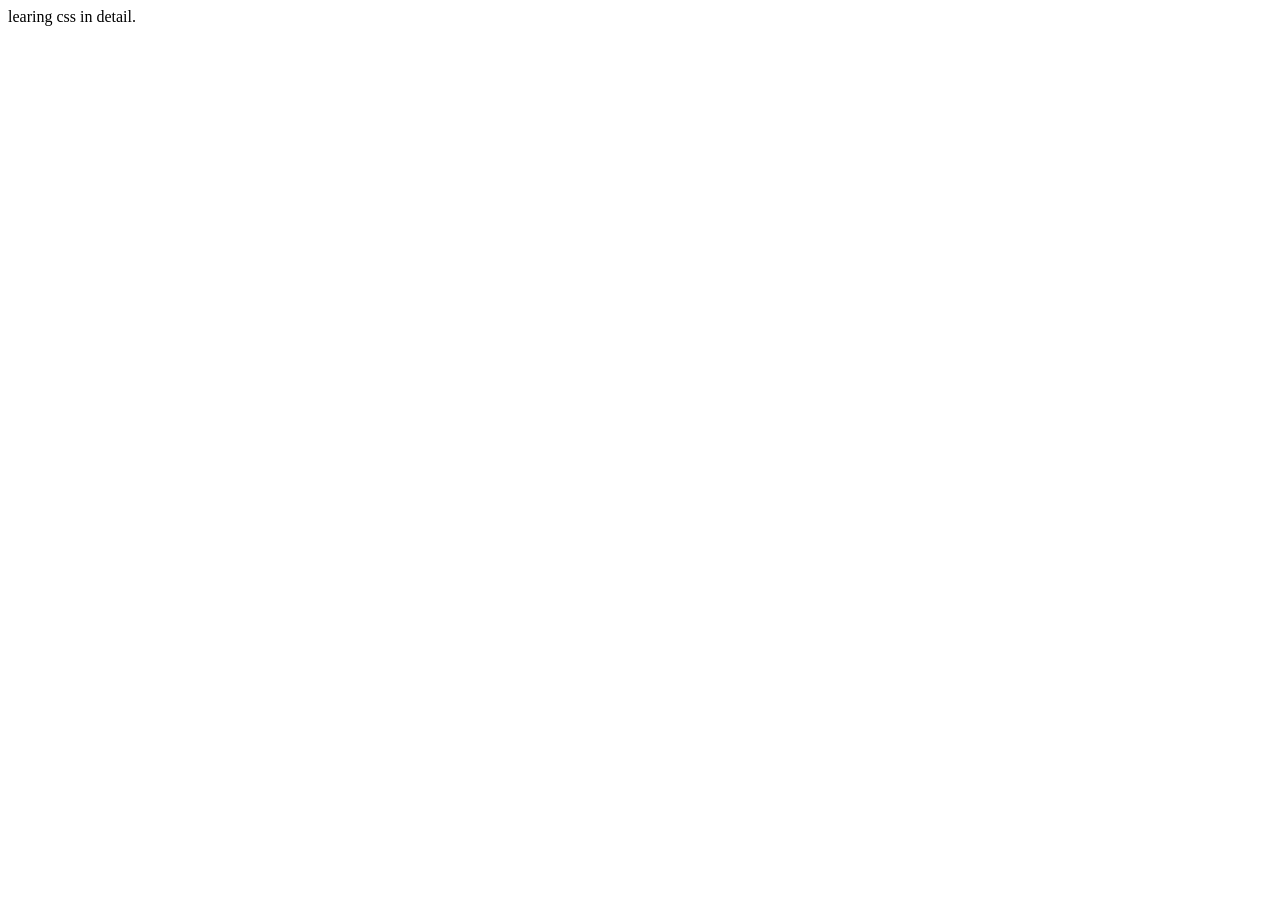
<file: freecodecamp/index.html>
<!DOCTYPE html>
<html lang="en">
<head>
    <meta charset="UTF-8">
    <meta name="viewport" content="width=device-width, initial-scale=1.0">
    <title>Document</title>
</head>
<body>
    learing css in detail.
</body>
</html>
</file>
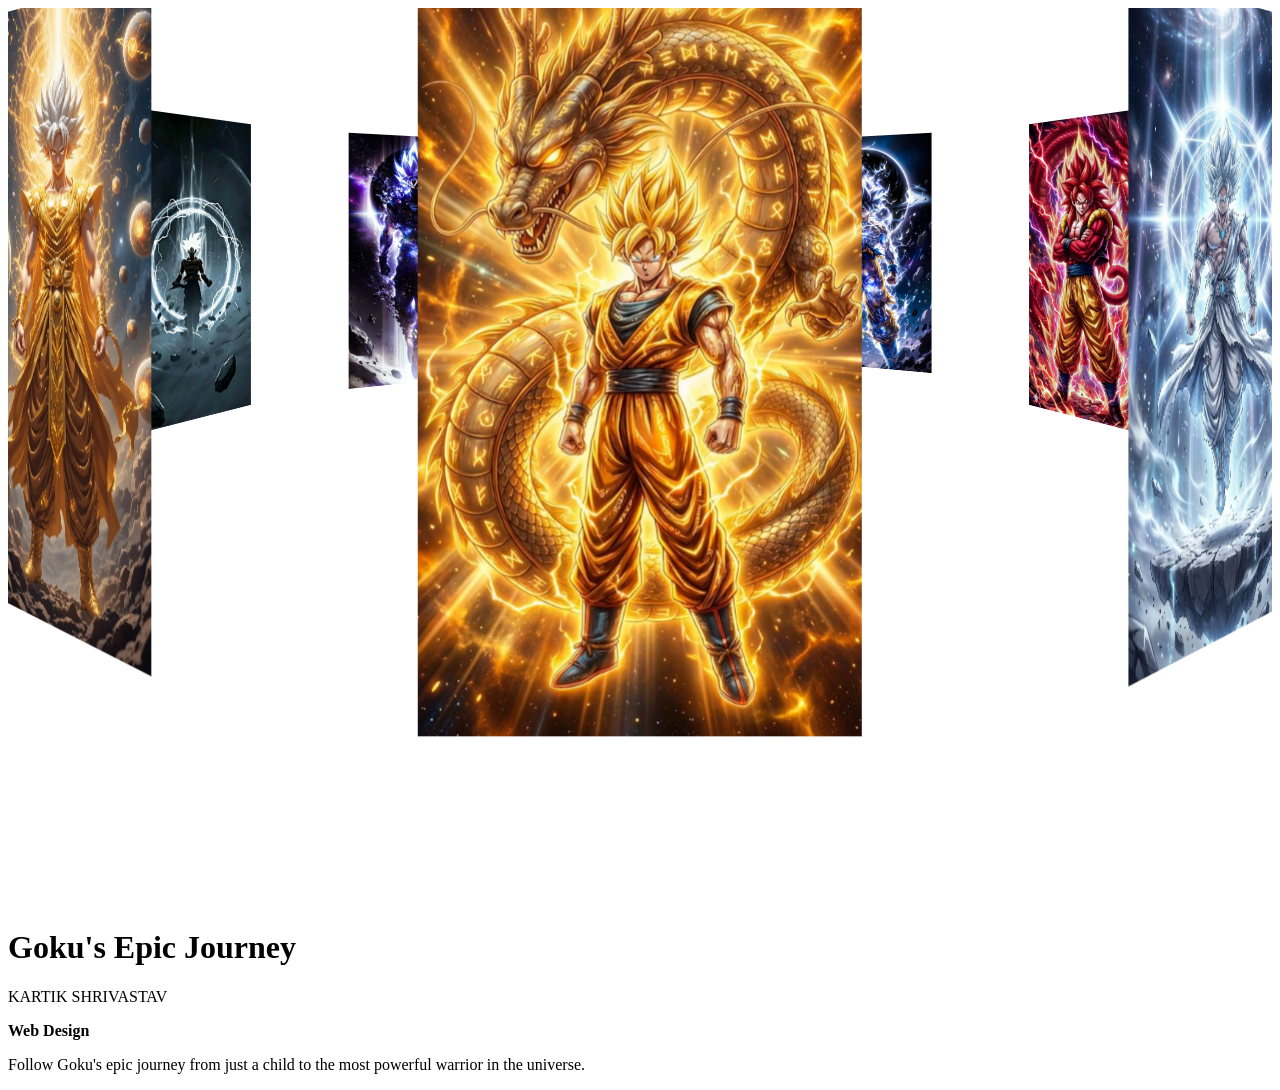
<file: new style web design/index.html>
<!DOCTYPE html>
<html lang="en">
<head>
    <meta charset="UTF-8">
    <meta name="viewport" content="width=device-width, initial-scale=1.0">
    <link rel="stylesheet" href="style.css">
    <title>Document</title>
</head>
<body>

    <div class="banner">
        <div class="slider" style="--quantity: 10;">
            <div class="item"style="--position: 1;"><img src="goku1.jpg" alt="Goku in combat stance with powerful aura surrounding him"></div>
            <div class="item"style="--position: 2;"><img src="goku2.jpg" alt="Goku preparing energy attack with intense determination"></div>
            <div class="item"style="--position: 3;"><img src="goku3.jpg" alt="Goku mid-transformation with glowing energy effects"></div>
            <div class="item"style="--position: 4;"><img src="goku4.jpg" alt="Goku displaying super saiyan form with golden aura"></div>
            <div class="item"style="--position: 5;"><img src="goku5.jpg" alt="Goku in meditation pose radiating spiritual power"></div>
            <div class="item"style="--position: 6;"><img src="goku6.jpg" alt="Goku performing signature kamehameha attack with energy blast"></div>
            <div class="item"style="--position: 7;"><img src="goku7.jpg" alt="Goku ascending to higher power level with golden light"></div>
            <div class="item"style="--position: 8;"><img src="goku8.jpg" alt="Goku in ultra instinct form surrounded by ethereal white and blue energy"></div>
            <div class="item"style="--position: 9;"><img src="goku9.jpg" alt="Goku standing victorious with triumphant expression and powerful stance"></div>
            <div class="item"style="--position: 10;"><img src="goku10.jpg" alt="Goku channeling massive cosmic energy against nebula background"></div>
        </div>
    </div> 
    <div class="content">
        <h1>Goku's Epic Journey</h1>
        <div class="author">
            <span class="author-name">KARTIK SHRIVASTAV</span>
            <p><b>Web Design</b></p>
            <p>
                Follow Goku's epic journey from just a child to the most powerful warrior in the universe.
            </p>
            <!-- Placeholder for future 3D model or interactive content -->
            <div class="model">
            </div>
        </div>
    </div>
     
</body>
</html>
</file>
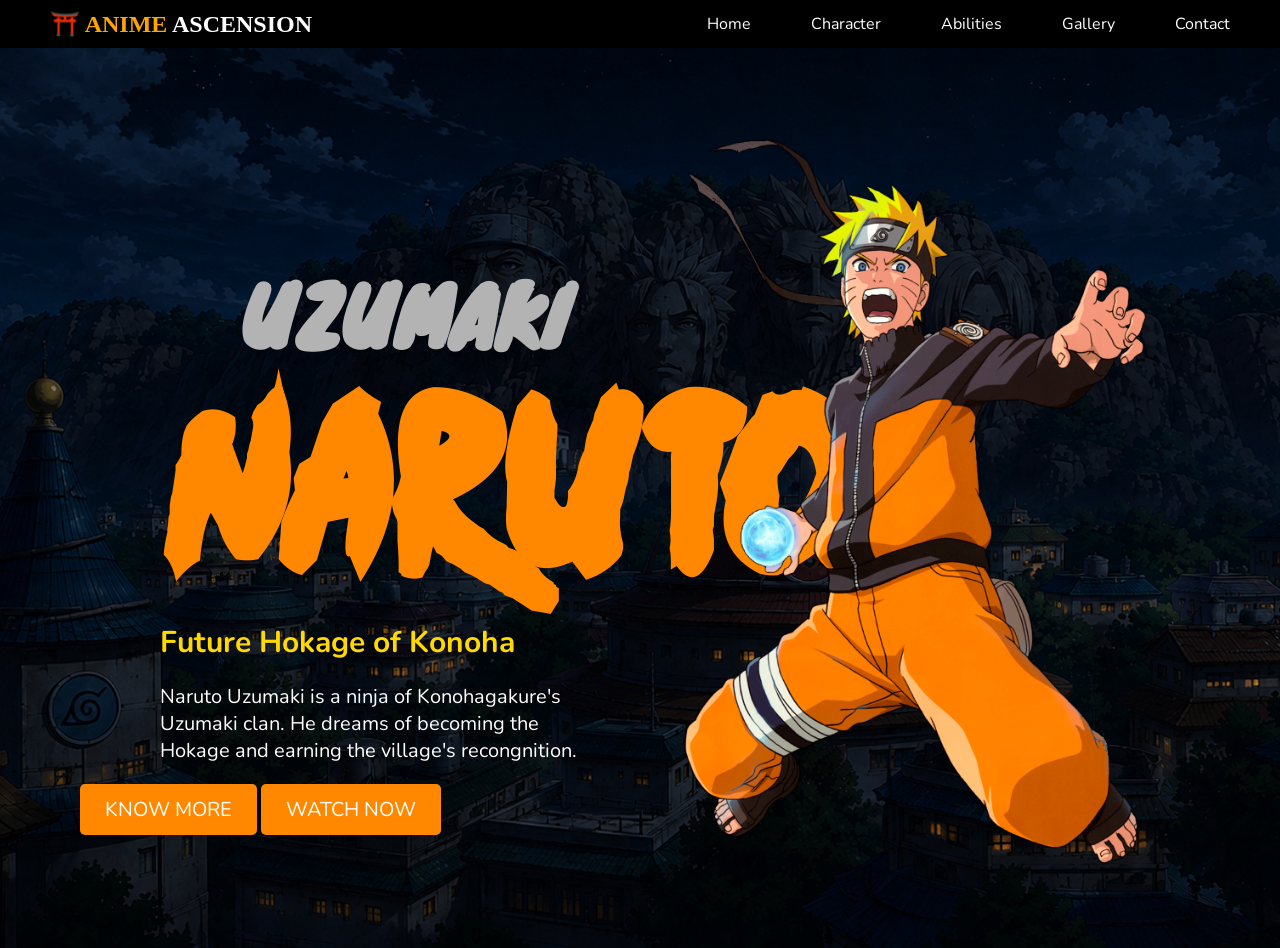
<file: PRACTICE CSS HTML/index.html>
<!DOCTYPE html>
<html lang="en">
<head>
    <meta charset="UTF-8">
    <meta name="viewport" content="width=device-width, initial-scale=1.0">
    <title>Profile website</title>
    <style>
@import url('https://fonts.googleapis.com/css2?family=Baloo+Bhai+2:wght@400..800&family=Hanalei+Fill&family=Knewave&family=Noto+Serif+JP:wght@200..900&family=Nunito:ital,wght@0,200..1000;1,200..1000&display=swap');
</style>
    <link rel="stylesheet" href="style.css">
</head>
<body>
    <header> 
        <nav class="navbar">
            <div class="logo">
                <h2><span class='anime'>⛩️ ANIME</span> ASCENSION</h2>
                
            </div>

            <ul class="menu">
        
                    <li><a href="#">Home</a></li>
                    <li><a href="#">Character</a></li>
                    <li><a href="#">Abilities</a></li>
                    <li><a href="#">Gallery</a></li>
                    <li><a href="#">Contact</a></li>

            </ul>

        </nav>
    </header>
    
    <section class="hero">
        <div class="hero-content"> 
            <h1><span class="uzumaki">UZUMAKI</span> NARUTO</h1>
            <h3>Future Hokage of Konoha</h3>

            <p>Naruto Uzumaki is a ninja of Konohagakure's 
            Uzumaki clan. He dreams of becoming the
            Hokage and earning the village's recongnition.</p>

            <button><span class="one">KNOW MORE</span></button>
            <button>WATCH NOW</button>
            
        </div>

        <div class="hero-image">
            <img src="rasengan.png" alt="mainimg">
            
        </div>
        
        
        

    </section>
</body>
</html>
</file>
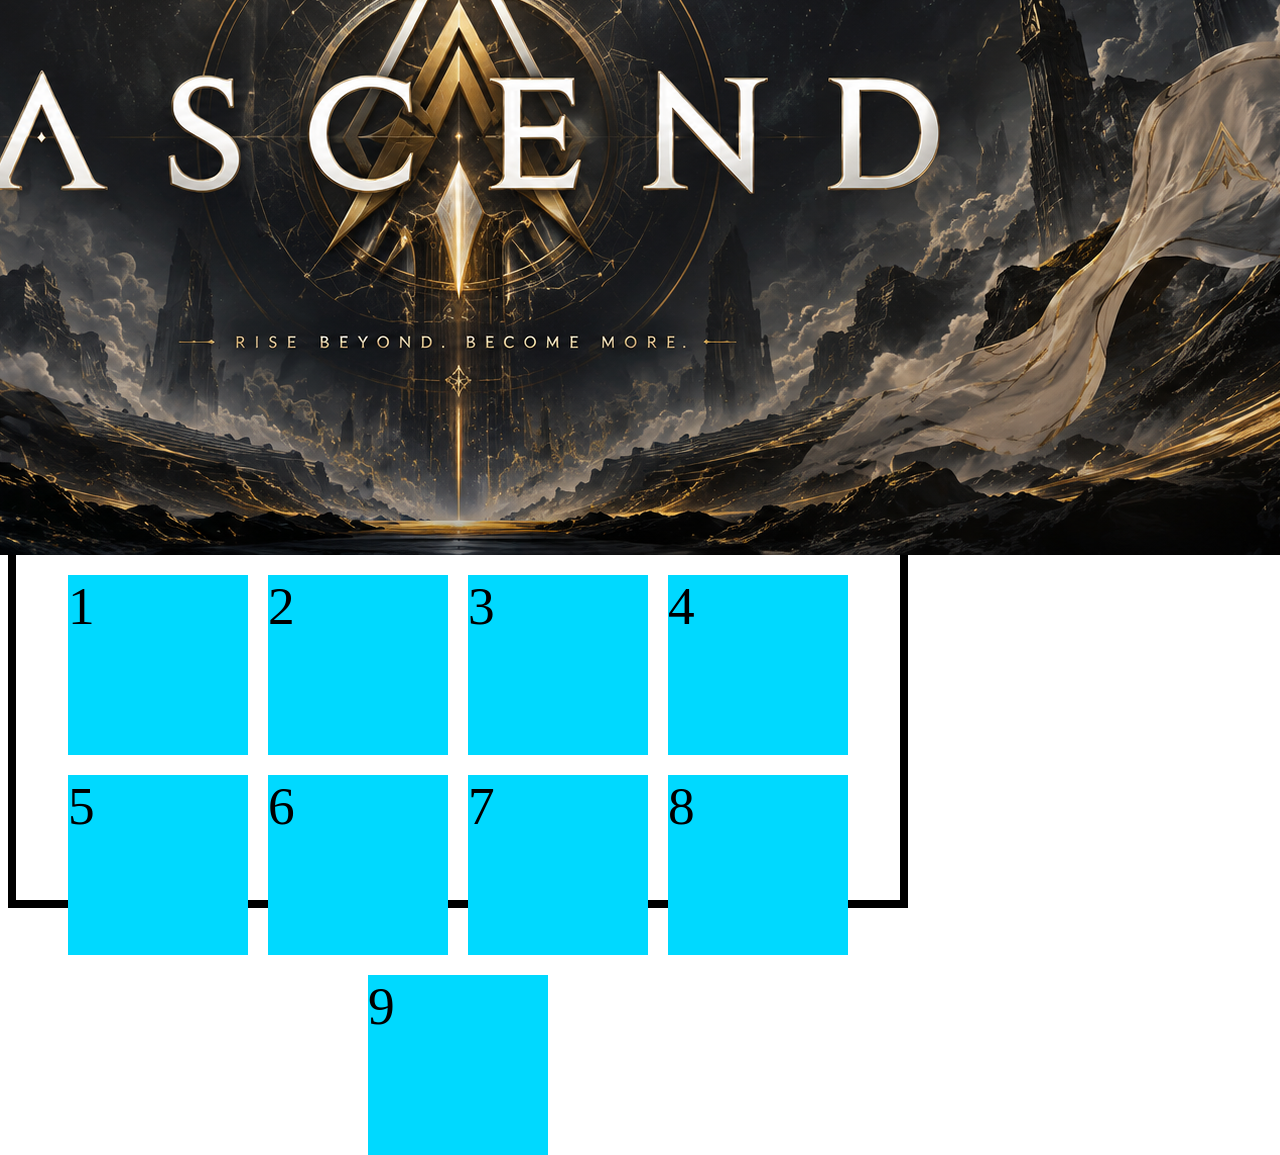
<file: practice_flexbox/index.html>
<!DOCTYPE html>
<html lang="en">
<head>
    <meta charset="UTF-8">
    <meta name="viewport" content="width=device-width, initial-scale=1.0">
    <link rel="stylesheet" href="style.css">
    <title>flexbox and Grid</title>
</head>
<body>
    <img src="image.png" alt="ascend">
    <div class="container">1</div>
    <div class="container">2</div>
    <div class="container">3</div>
    <div class="container">4</div>
    <div class="container">5</div>
    <div class="container">6</div>
    <div class="container">7</div>
    <div class="container">8</div>
    <div class="container">9</div>
    
</body>
</html>
</file>
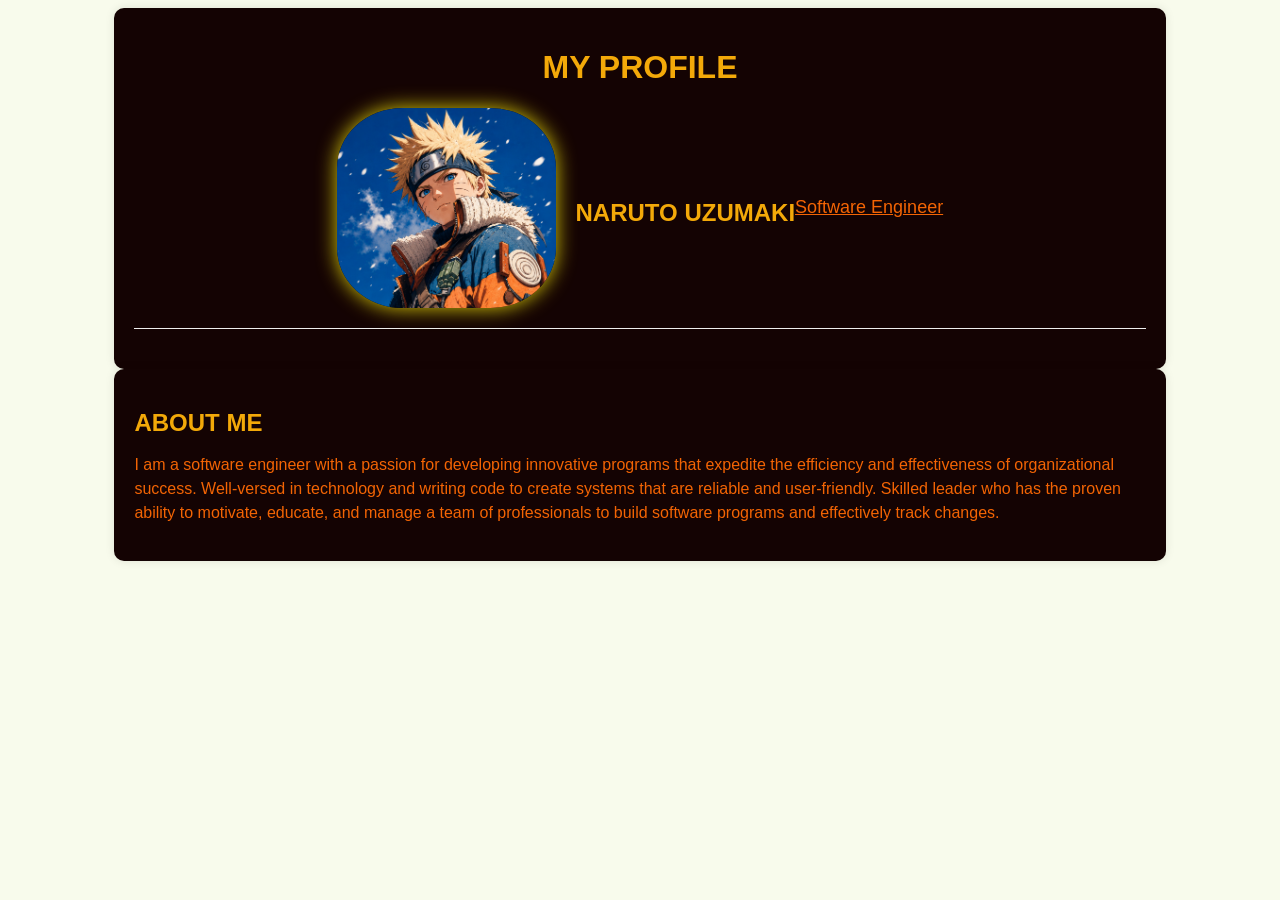
<file: profile-practice/index.html>
<!DOCTYPE html>
<html lang="en">
<head>
    <meta charset="UTF-8">
    <meta name="viewport" content="width=device-width, initial-scale=1.0">
    <link rel="stylesheet" href="style.css" >
    <title>MY PROFILE</title>
</head>
<body>
    <div class="container">
        <h1>MY PROFILE</h1>
        <div class="profile">
            <img src="profile.png" alt="profile picture" height="200px">
            <h2>NARUTO UZUMAKI</h2>
            <br />
            <p class="sc"> Software Engineer</p>
        </div>
        <hr />
    </div>
    <div class="about">
        <h2>ABOUT ME</h2>
        <p> I am a software engineer with a passion for developing innovative programs that expedite the efficiency and effectiveness of organizational success. Well-versed in technology and writing code to create systems that are reliable and user-friendly. Skilled leader who has the proven ability to motivate, educate, and manage a team of professionals to build software programs and effectively track changes. </p>
    </div>
</body>
</html>
</file>
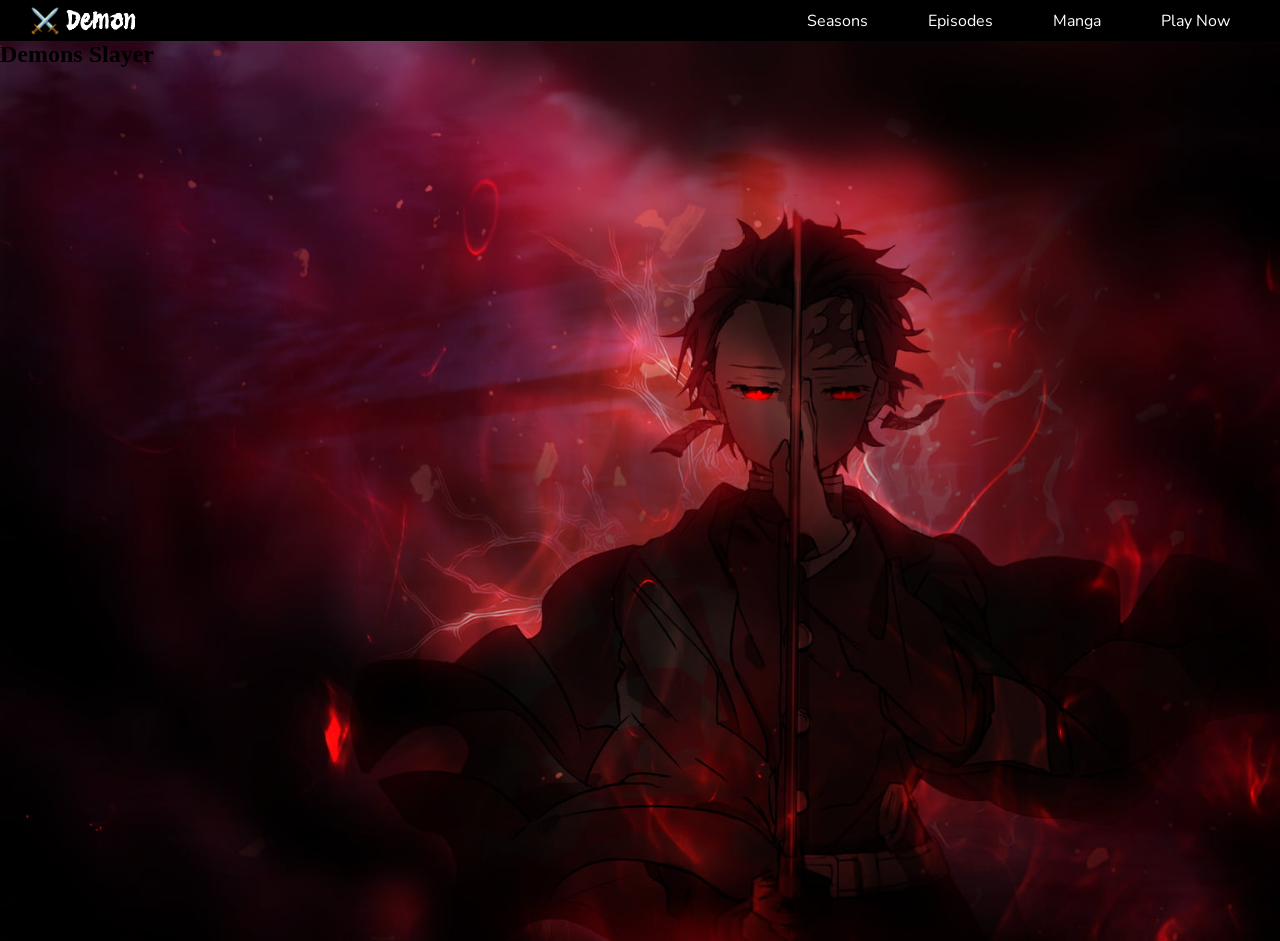
<file: TANJIRO WEBSITE(recreation)/index.html>
<!DOCTYPE html>
<html lang="en">
<head>
    <meta charset="UTF-8">
    <meta name="viewport" content="width=device-width, initial-scale=1.0">
    <title>Demon Slayer</title>
    <style>
@import url('https://fonts.googleapis.com/css2?family=Baloo+Bhai+2:wght@400..800&family=Hanalei+Fill&family=Knewave&family=Noto+Serif+JP:wght@200..900&family=Nunito:ital,wght@0,200..1000;1,200..1000&family=Protest+Revolution&display=swap');
</style>
    <link rel="stylesheet" href="style.css">
</head>
<body>
    <header>
        <nav class="navbar">
            <div class="logo">
                <h1>⚔️ Demon</h1>
            </div>

            <ul class="menu">
                <li><a href="#">Seasons</a></li>
                <li><a href="#">Episodes</a></li>
                <li><a href="#">Manga</a></li>
                <li class="btn"><a href="#">Play Now</a></li>
                
            </ul>

        </nav>
    </header>

    <section class="hero">
        <div class="hero-content">
            <h1 class="maintext">Demons Slayer</h1>
        </div>

    </section>
</body>
</html>
</file>
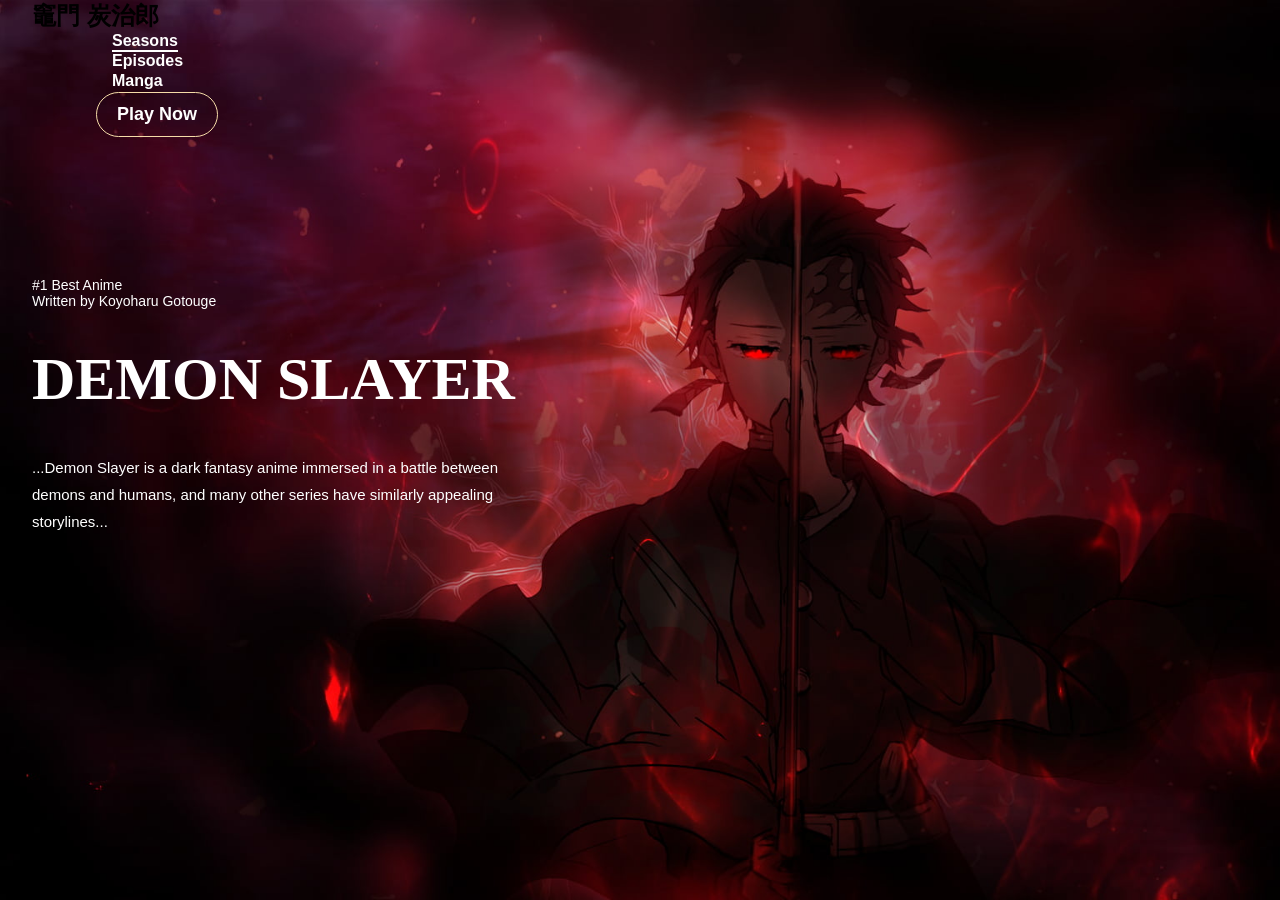
<file: TANJIRO WEBSITE/index.html>
<!DOCTYPE html>
<html lang="en">
<head>
    <meta charset="UTF-8">
    <meta name="viewport" content="width=device-width, initial-scale=1.0">
    <link rel="stylesheet" href="style.css">
    <style>
@import url('https://fonts.googleapis.com/css2?family=Baloo+Bhai+2:wght@400..800&family=Noto+Serif+JP:wght@200..900&display=swap');
</style>
    <title>Demon slayer website</title>
</head>
<body>
    <section class="hero">
        <div class="main-width">
            <header>
                <div class="logo">
                    <h2>竈門 炭治郎</h2>
                </div>
                <nav>
                    <ul>
                        <li class="active"><a href="#">Seasons</a></li>
                        <li><a href="#">Episodes</a></li>
                        <li><a href="#">Manga</a></li>
                        <li class="btn"><a href="#">Play Now</a></li>
                    </ul>
                </nav>
            </header>
            <div class="content">
                <div class="main-text">
                    <h6>#1 Best Anime<br>Written by Koyoharu Gotouge</h6>
                    <h1>DEMON SLAYER</h1>
                    <p>...Demon Slayer is a dark fantasy anime immersed in a 
                        battle between demons and humans, and many other series
                        have similarly appealing storylines...
                    </p>
                </div>
            </div>

        </div>
    </section>
    
</body>
</html>
</file>
<file: new style web design/style.css>
@import url('https://fonts.cdnfonts.com/css/ica-rubric-black');
@import url('https://fonts.cdnfonts.com/css/poppins');


.banner{
    width: 100%;
    height: 100vh;
    text-align: center;
    overflow: hidden;
    position: relative;
}

.banner .slider{
    --quantity: 6; /* Set to the number of items you have */
    position: absolute;
    width: 200px;
    height: 250px;
    top: 10%;
    left: calc(50% - 100px);
    transform-style: preserve-3d;
    transform: perspective(1000px);
    animation: autorun 20s linear infinite;
    will-change: transform;
}
@keyframes autorun{
    from{
        transform: perspective(1000px) rotateX(-16deg) rotateY(0deg);
    }to{
        transform: perspective(1000px) rotateX(-16deg) rotateY(360deg);
    }

    }


.banner .slider .item{
    /* IMPORTANT: Each .item must have a unique --position custom property set inline in HTML or via JavaScript, e.g.:
       <div class="item" style="--position:1"></div>
       This is required for the carousel effect to distribute items in a circle. */
    position: absolute;
    top: 0;
    left: 0;
    right: 0;
    /* Use --carousel-depth for easy adjustment of carousel radius */
    --carousel-depth: 550px;
    transform:
        rotateY(calc((var(--position) - 1) * (360deg / var(--quantity))))
        translateZ(var(--carousel-depth));
}



.banner .slider .item img{
    width: 100%;
    height: 100%;
    object-fit: cover;
}

.banner .content{
    position: absolute;
    bottom: 0;
    left: 50%;
    transform: translateX(-50%);
    width: min(1400px, 100vw);
    height: max-content;
    padding: 5vw 3vw;
    display: flex;
    flex-wrap: wrap;
    justify-content: space-between;
    align-items: center;
}

.banner .content .banner-title{
    font-family: 'Ica Rubric Black';
    font-size: clamp(2.5rem, 10vw, 8em);
    color: #25283b;
    line-height: 1em;

}

@media (max-width: 600px) {
    .banner .content {
        padding: 8vw 2vw;
    }
}

.banner .content h2{
    font-family: 'Poppins';
    font-size: 3em;
    color: #25283b;
    margin-top: 1em;

}
</file>
<file: PRACTICE CSS HTML/style.css>
@font-face {
    font-family: "Naruto Ninja";
    src: url("./FONTS/NinjaNaruto-YOn4.ttf") format("truetype");
}


*{
    margin: 0;
    padding: 0;
    box-sizing: border-box;
}

/*  NAVBAR  */

header{
    background-color: black;
    padding: 10px 50px;
}

nav{
    display: flex;
    justify-content: space-between;
    align-items: center;
}

.logo h2{
    color: white;

}

.anime{
    color: orange;
}

.menu{
    display: flex;
    list-style: none;
    gap: 60px;
}

.menu a{
    color: white;
    text-decoration: none;
    font-family: "Nunito", system-ui, -apple-system, BlinkMacSystemFont, 'Segoe UI', Roboto, Oxygen, Ubuntu, Cantarell, 'Open Sans', 'Helvetica Neue', sans-serif;
}

.menu a:hover{
    color: orange;
    
}

.menu a::after{
    position: relative;
    

}

/*  HERO SECTION  */

.hero{
    height: 100vh;
    background-image: url(perfect.png);
    background-size: cover;
    background-position: center;

    display: flex;
    justify-content: space-between;
    align-items: center;
    padding: 0 80px;
}

.hero-content{
    max-width: 500px;
}

.uzumaki{
    color: rgb(180, 179, 179);
    font-size: 80px;
    font-family: "Knewave", sans-serif;
    padding-left: 80px;
    }

.hero-content h1{
    font-size: 200px;
    color: rgb(255, 136, 0);
    padding-left: 80px;
    font-family: "Naruto Ninja" , sans-serif;
}

.hero-content h3{
    font-size: 30px;
    padding-left: 80px;
    color: rgb(255, 217, 0);
    font-family: "Nunito", system-ui, -apple-system, BlinkMacSystemFont, 'Segoe UI', Roboto, Oxygen, Ubuntu, Cantarell, 'Open Sans', 'Helvetica Neue', sans-serif;
}

.hero-content p{
    font-size: 20px;
    color: white;
    margin: 20px 0;
    width: 500px;
    padding-left: 80px;
    font-family: "Nunito", system-ui, -apple-system, BlinkMacSystemFont, 'Segoe UI', Roboto, Oxygen, Ubuntu, Cantarell, 'Open Sans', 'Helvetica Neue', sans-serif;
}

.hero-content button{
    padding: 12px 25px;
    border: none;
    background: rgb(255, 136, 0);
    color:white;
    font-family: "Nunito", system-ui, -apple-system, BlinkMacSystemFont, 'Segoe UI', Roboto, Oxygen, Ubuntu, Cantarell, 'Open Sans', 'Helvetica Neue', sans-serif;
    font-size: 20px;
    cursor: pointer;
    border-radius: 5px;
}

.hero-image img{
    
    
    width: 550px;
    padding: 20px;
    
    
}
</file>
<file: practice_flexbox/style.css>
body{
    box-sizing: border-box;
    height: 100vh;
    width: 100vh;
    display: grid;
    grid-column: 1/2;
    grid-row: 1/2;
    grid-area: auto;
    place-items: center;
}



body{
    min-height: 800px;
    border: 8px solid black;
    display: flex;
    column-gap: 20px;
    row-gap: 20px;
    flex-wrap: wrap;
    justify-content: center;
    align-items: center;
    align-content: center;

}


.container{
    height: 180px;
    width: 180px;
    background-color: #00d9ff;
    font-size: 40pt;
}
</file>
<file: profile-practice/style.css>
.profile{
    display: flex;
    justify-content: center;
    align-items: center;




     
}
.profile img{
    border-radius:  30%;
    float: left;
    margin-right: 20px;
    box-shadow: 0 0 20px #dacc0a;




}
.sc{
    font-size: 18px;
    color: #f36404;
    text-align: bottom;
    text-decoration:underline;

}
body{
    background-color: #aed40413;
    font-family: Arial, sans-serif;

}
.container{
    width: 80%;
    margin: 0 auto;
    padding: 20px;
    background-color: #140303;
    box-shadow: 0 0 10px rgba(0, 0, 0, 0.1);
    border-radius: 10px;
}
.container h2{
    color: #f3a909;
    margin-bottom: 10px;
}
h1{
    text-align: center;
    color: #f3a909;
    font-family: 'Arial Black', Arial, sans-serif;
}
hr{
    margin: 20px 0;
    border: none;
    border-top: 1px solid #eee;
}

.about{
    width: 80%;
    margin-bottom: 20px;
    margin: 0 auto;
    padding: 20px;
    background-color: #140303;
    border-radius: 10px;
    box-shadow: 0 0 10px rgba(0, 0, 0, 0.1);
}
.about p{
    font-size: 16px;
    color: #f36404;
    line-height: 1.5;
}

.about h2{
    color: #f3a909;
    margin-bottom: 10px;
}
</file>
<file: TANJIRO WEBSITE(recreation)/style.css>
*{
    margin: 0;
    padding: 0;
    box-sizing: border-box;
    text-decoration: none;
}

/* navbar */

header{
    background-color: black;
    padding-left: 30px;
    padding-right: 50px;
    padding-top: 6px;
    padding-bottom: 6px;
    
}

nav{
    display: flex;
    align-items: center;
    justify-content: space-between;
}

.logo h1{
    color:white;
    font-family: "Protest Revolution", sans-serif;
}

.menu{
    list-style: none;
    display:flex;
    gap: 60px;
}

.menu a{
    color:white;
    font-family: "Nunito",sans-serif;
}

/* hero-content */

.hero{
    height: 100%;
    width: 100%;
    min-height: 100vh;
    background-image: url(tanjiro.jpg);
    background-size: 100%;
    background-size: cover;
}

.hero-content .maintext{
    position: relative;
    z-index: 2;
    margin-bottom: 50px;

}
</file>
<file: TANJIRO WEBSITE/style.css>
*{
    margin: 0;
    padding: 0;
    box-sizing: border-box;
    font-family: 'Poppins', sans-serif;
}

body{
    overflow-x: hidden;
}

.main-width{
    max-width: 95%;
    margin: 0 auto;
}

.hero{
    height: 100%;
    width: 100%;
    min-height: 100vh;
    background-image: url(tanjiro.jpg);
    background-size: 100%;
    background-size: cover;
}

.hero .header .logo h2 {
    display: block;
    font-size: 40px;
    font-weight: 600;
    text-decoration: none;
    color: white;
    font-family: "Noto Serif JP",serif;
    padding: 20px;
}

.hero .header{
    display: flex;
    align-items: center;
    justify-content: space-between;
    padding: 40px 0 30px;
}

nav ul li{
    list-style: none;
    display: flex;
    align-items: center;
}

nav ul li a{
    text-decoration: none;
    color: white;
    margin-left: 80px;
    font-weight: 600;
    border-bottom: 2px solid transparent;
    transition: .4s;
}
nav ul li:not(:last-child) a:hover,
nav ul li:not(:last-child) a:focus{
    border-bottom: 2px solid white;
}

nav ul li.active a{
    border-bottom: 2px solid white;    
}

nav ul li.btn a{
    background: transparent;
    color: white;
    border: 1px solid #f5dca8;
    padding: 9px 20px;
    border-radius: 80px;
    line-height: 1.4;
    font-size: 18px;
    font-weight: 600;
    margin-left: 150px;
    margin-left: 5vw;
}

nav ul li.btn:hover a{
    border: 1px solid white;
    color: black;
    background: white;
    transition: .4s;
}


.content{
    padding-top: 140px;
}

.content .main-text{
    position: relative;
    z-index: 2;
    margin-bottom: 50px;
}

.content .main-text h6{
    font-size: 14px;
    font-weight: 400;
    color: white;
    margin-bottom: 40px;
}

.content .main-text h1{
    font-size: 60px;
    line-height: 1;
    color: white;
    margin: 0px 0px 45px;
    font-family: 'Permanent Marker', cursive;
}

.content .main-text p{
    max-width: 100%;
    width: 480px;
    color: white;
    line-height: 1.8;
    font-size: 15px;
    margin-bottom: 50px;
}

.content .main-text a{
    display: inline-block;
    text-decoration: none;
    color: black;
    background: white;
    border: 1px solid white;
    padding: 9px 25px;
    line-height: 1.4;
    border-radius: 30px;
    font-size: 14px;
    font-weight: 500;
}

.content .main-text a:hover{
    will-change: transform;
    transform: scale(1.2);
    border: 1px solid #f5dca8;
    background: transparent;
    color: white;
    transition: .4s;
}
</file>
